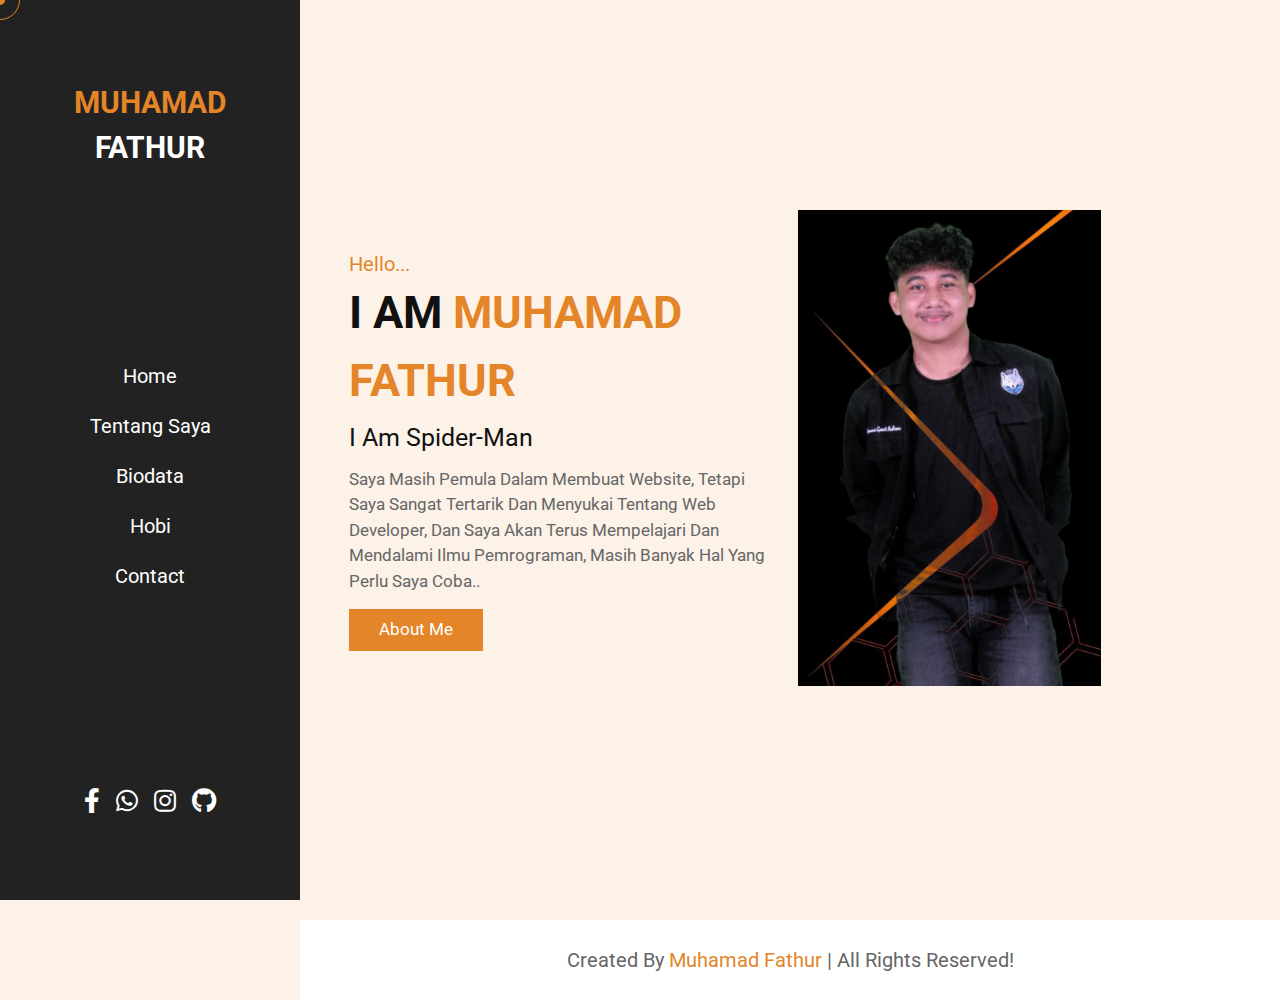
<file: index.html>
<!DOCTYPE html>
<html lang="en">
  <head>
    <meta charset="UTF-8" />
    <meta http-equiv="X-UA-Compatible" content="IE=edge" />
    <meta name="viewport" content="width=device-width, initial-scale=1.0" />
    <title>My Folio | Fathur Irwan</title>

    <!-- font awesome cdn link  -->
    <link
      rel="stylesheet"
      href="https://cdnjs.cloudflare.com/ajax/libs/font-awesome/5.15.3/css/all.min.css"
    />

    <!-- custom css file link  -->
    <link rel="stylesheet" href="css/index.css" />
  </head>
  <body>
    <!-- custom cursors  -->
    <div class="cursor-1"></div>
    <div class="cursor-2"></div>

    <div id="menu-bars" class="fas fa-bars"></div>

    <!-- header section starts  -->

    <header>
      <a href="#" class="logo"> <span>MUHAMAD</span> FATHUR </a>

      <nav class="navbar">
        <a href="index.html">home</a>
        <a href="about.html">Tentang Saya</a>
        <a href="biodata.html">Biodata</a>
        <a href="hobi.html">Hobi</a>
        <a href="contact.html">contact</a>
      </nav>

      <div class="follow">
        <a
          href="https://www.facebook.com/akun_anda"
          class="fab fa-facebook-f"
        ></a>
        <a
          href="https://api.whatsapp.com/send?phone=6282334342055&text=hallo%20salam%20kenal"
          class="fab fa-whatsapp"
        ></a>
        <a
          href="https://www.instagram.com/muhamadfathur._/"
          class="fab fa-instagram"
        ></a>
        <a href="https://github.com/FathurIrwan07"
          ><i class="fab fa-github"></i
        ></a>
      </div>
    </header>

    <!-- header section ends -->

    <!-- home section starts  -->

    <section class="home" id="home">
      <div class="content">
        <span class="hi"> hello... </span>
        <h3>i am <span> muhamad fathur </span></h3>
        <p class="info">i am Spider-Man</p>
        <p class="text">
          Saya masih pemula dalam membuat website, Tetapi saya sangat tertarik
          dan menyukai tentang web developer, dan saya akan terus mempelajari
          dan mendalami ilmu pemrograman, Masih banyak hal yang perlu saya
          coba..
        </p>
        <a href="about.html" class="btn">about me</a>
      </div>

      <div class="image">
        <img src="img/home1.jpg" alt="" />
      </div>
    </section>
    <footer class="footer">
      created by <span> muhamad fathur </span> | all rights reserved!
    </footer>
    <script src="js/script.js"></script>
  </body>
</html>
</file>
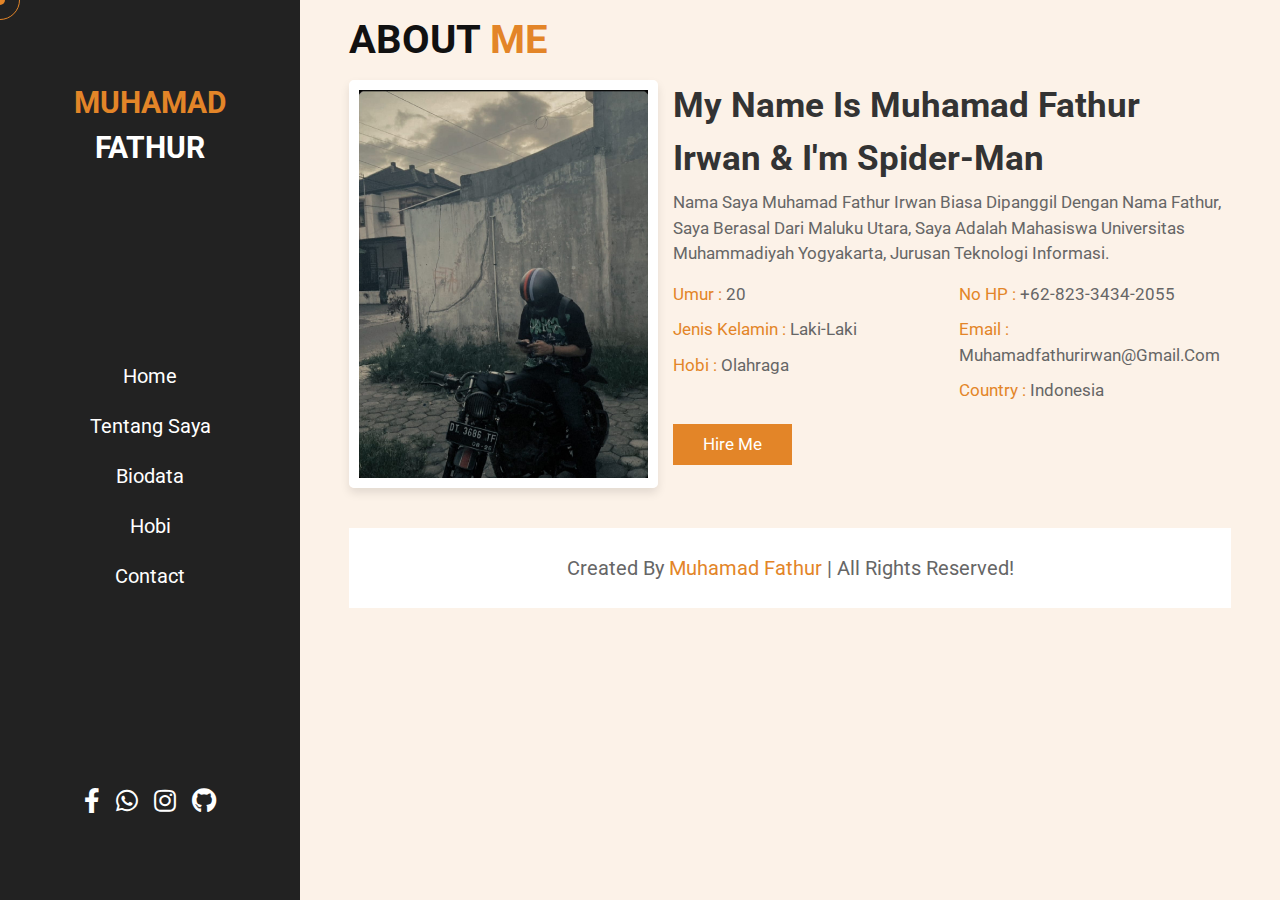
<file: about.html>
<!DOCTYPE html>
<html lang="en">
  <head>
    <meta charset="UTF-8" />
    <meta http-equiv="X-UA-Compatible" content="IE=edge" />
    <meta name="viewport" content="width=device-width, initial-scale=1.0" />
    <title>My Folio | Fathur Irwan</title>

    <!-- font awesome cdn link  -->
    <link
      rel="stylesheet"
      href="https://cdnjs.cloudflare.com/ajax/libs/font-awesome/5.15.3/css/all.min.css"
    />

    <!-- custom css file link  -->
    <link rel="stylesheet" href="css/about.css" />
  </head>
  <body>
    <!-- custom cursors  -->
    <div class="cursor-1"></div>
    <div class="cursor-2"></div>

    <div id="menu-bars" class="fas fa-bars"></div>

    <!-- header section starts  -->

    <header>
      <a href="#" class="logo"> <span>MUHAMAD</span> FATHUR </a>

      <nav class="navbar">
        <a href="index.html">home</a>
        <a href="about.html">Tentang Saya</a>
        <a href="biodata.html">Biodata</a>
        <a href="hobi.html">Hobi</a>
        <a href="contact.html">contact</a>
      </nav>

      <div class="follow">
        <a
          href="https://www.facebook.com/akun_anda"
          class="fab fa-facebook-f"
        ></a>
        <a
          href="https://api.whatsapp.com/send?phone=6282334342055&text=hallo%20salam%20kenal"
          class="fab fa-whatsapp"
        ></a>
        <a
          href="https://www.instagram.com/muhamadfathur._/"
          class="fab fa-instagram"
        ></a>
        <a href="https://github.com/FathurIrwan07"
          ><i class="fab fa-github"></i
        ></a>
      </div>
    </header>

    <!-- about section starts  -->

    <section class="about" id="about">
        <h1 class="heading">about <span> me </span></h1>
  
        <div class="row-1">
          <div class="image">
            <img src="img/about1.jpg" alt="" />
          </div>
  
          <div class="content">
        <h3>my name is Muhamad Fathur Irwan & i'm Spider-Man</h3>
            <p>Nama saya Muhamad Fathur Irwan biasa dipanggil dengan nama Fathur, Saya berasal dari Maluku Utara, Saya adalah Mahasiswa Universitas Muhammadiyah Yogyakarta, Jurusan Teknologi Informasi.</p>
            <div class="box-container">
              <div class="box">
                <p><span> umur : </span> 20</p>
                <p><span> Jenis Kelamin : </span> Laki-laki</p>
                <p><span> hobi : </span> olahraga</p>
              </div>
              <div class="box">
                <p><span> No HP : </span> +62-823-3434-2055</p>
                <p><span> email : </span> muhamadfathurirwan@gmail.com</p>
                <p><span> country : </span> Indonesia</p>
              </div>
            </div>
            <a href="index.html" class="btn">hire me</a>
          </div>
        </div>

        <footer class="footer">
            created by <span> muhamad fathur </span> | all rights reserved!
          </footer>
          <script src="js/script.js"></script>
  </body>
</html>
</file>
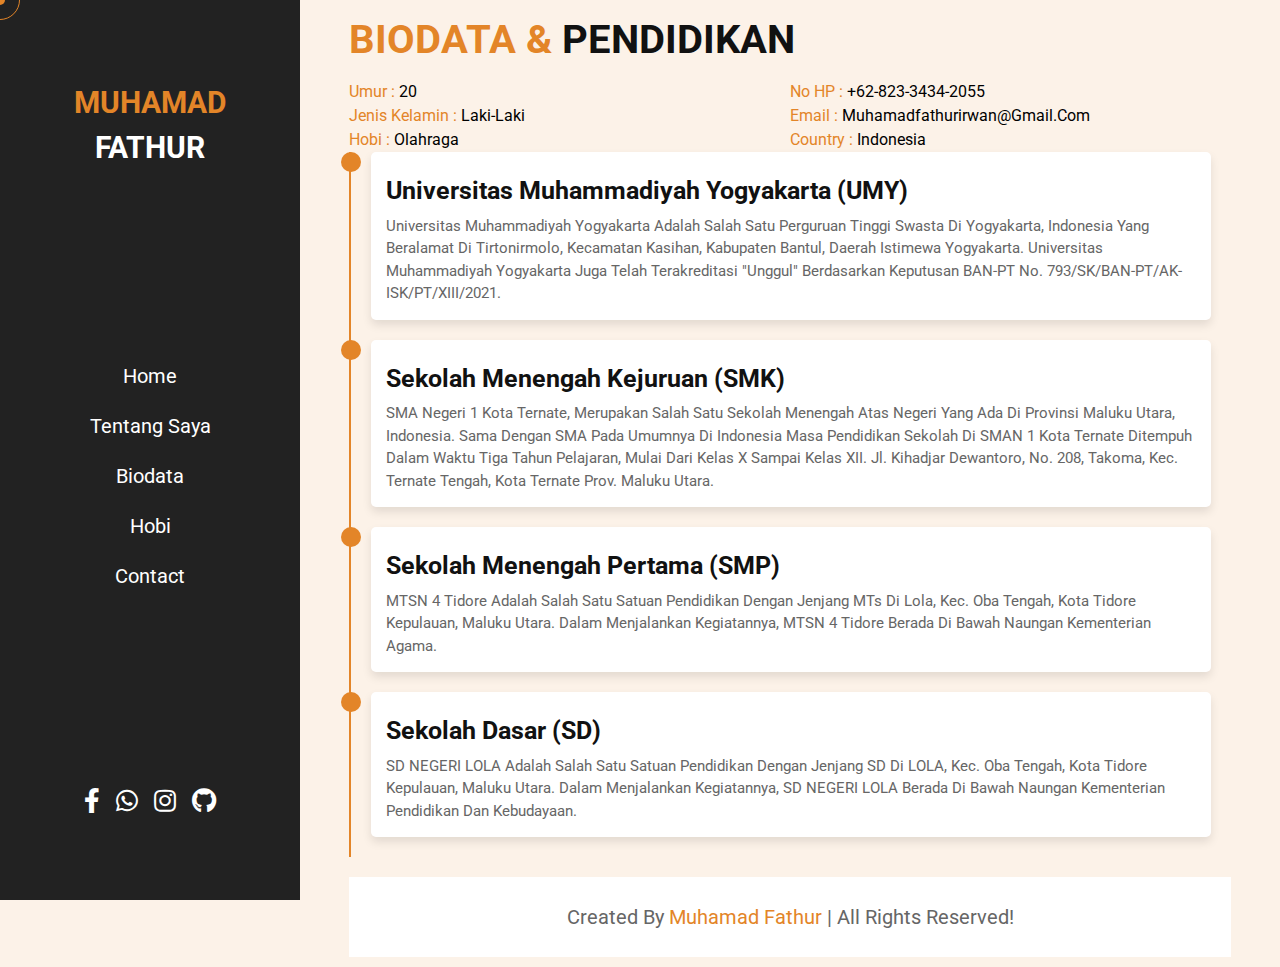
<file: biodata.html>
<!DOCTYPE html>
<html lang="en">
  <head>
    <meta charset="UTF-8" />
    <meta http-equiv="X-UA-Compatible" content="IE=edge" />
    <meta name="viewport" content="width=device-width, initial-scale=1.0" />
    <title>My Folio | Fathur Irwan</title>

    <!-- font awesome cdn link  -->
    <link
      rel="stylesheet"
      href="https://cdnjs.cloudflare.com/ajax/libs/font-awesome/5.15.3/css/all.min.css"
    />

    <!-- custom css file link  -->
    <link rel="stylesheet" href="css/biodata.css" />
  </head>
  <body>
    <!-- custom cursors  -->
    <div class="cursor-1"></div>
    <div class="cursor-2"></div>

    <div id="menu-bars" class="fas fa-bars"></div>

    <!-- header section starts  -->

    <header>
      <a href="#" class="logo"> <span>MUHAMAD</span> FATHUR </a>

      <nav class="navbar">
        <a href="index.html">home</a>
        <a href="about.html">Tentang Saya</a>
        <a href="biodata.html">Biodata</a>
        <a href="hobi.html">Hobi</a>
        <a href="contact.html">contact</a>
      </nav>

      <div class="follow">
        <a
          href="https://www.facebook.com/akun_anda"
          class="fab fa-facebook-f"
        ></a>
        <a
          href="https://api.whatsapp.com/send?phone=6282334342055&text=hallo%20salam%20kenal"
          class="fab fa-whatsapp"
        ></a>
        <a
          href="https://www.instagram.com/muhamadfathur._/"
          class="fab fa-instagram"
        ></a>
        <a href="https://github.com/FathurIrwan07"
          ><i class="fab fa-github"></i
        ></a>
      </div>
    </header>

    <!-- about section ends -->

    <section class="pendidikan" id="pendidikan">
        <h1 class="heading"><span> Biodata & </span> pendidikan</h1>
        <div class="biodata-container">
            <div class="box">
              <p><span> umur : </span> 20</p>
              <p><span> Jenis Kelamin : </span> Laki-laki</p>
              <p><span> hobi : </span> olahraga</p>
            </div>
            <div class="box">
              <p><span> No HP : </span> +62-823-3434-2055</p>
              <p><span> email : </span> muhamadfathurirwan@gmail.com</p>
              <p><span> country : </span> Indonesia</p>
            </div>
          </div>

  
        <div class="box-container">
          <div class="box">
            <div class="content">
              <h3>universitas muhammadiyah yogyakarta (UMY)</h3>
              <p>Universitas Muhammadiyah Yogyakarta adalah salah satu perguruan tinggi swasta di Yogyakarta, Indonesia yang beralamat di Tirtonirmolo, Kecamatan Kasihan, Kabupaten Bantul, Daerah Istimewa Yogyakarta. Universitas Muhammadiyah Yogyakarta juga telah terakreditasi "Unggul" berdasarkan Keputusan BAN-PT No. 793/SK/BAN-PT/AK-ISK/PT/XIII/2021.</p>
            </div>
          </div>
  
          <div class="box">
            <div class="content">
              <h3>sekolah menengah kejuruan (SMK)</h3>
              <p>SMA Negeri 1 Kota Ternate, merupakan salah satu Sekolah Menengah Atas Negeri yang ada di Provinsi Maluku Utara, Indonesia. Sama dengan SMA pada umumnya di Indonesia masa pendidikan sekolah di SMAN 1 Kota Ternate ditempuh dalam waktu tiga tahun pelajaran, mulai dari Kelas X sampai Kelas XII. Jl. Kihadjar Dewantoro, No. 208, Takoma, Kec. Ternate Tengah, Kota Ternate Prov. Maluku Utara.</p>
            </div>
          </div>
  
          <div class="box">
            <div class="content">
              <h3>sekolah menengah pertama (SMP)</h3>
              <p>MTSN 4 Tidore adalah salah satu satuan pendidikan dengan jenjang MTs di Lola, Kec. Oba Tengah, Kota Tidore Kepulauan, Maluku Utara. Dalam menjalankan kegiatannya, MTSN 4 Tidore berada di bawah naungan Kementerian Agama.</p>
            </div>
          </div>
  
          <div class="box">
            <div class="content">
              <h3>sekolah dasar (SD)</h3>
              <p>SD NEGERI LOLA adalah salah satu satuan pendidikan dengan jenjang SD di LOLA, Kec. Oba Tengah, Kota Tidore Kepulauan, Maluku Utara. Dalam menjalankan kegiatannya, SD NEGERI LOLA berada di bawah naungan Kementerian Pendidikan dan Kebudayaan.</p>
            </div>
          </div>

          <footer class="footer">
            created by <span> muhamad fathur </span> | all rights reserved!
          </footer>
          <script src="js/script.js"></script>
  </body>
</html>
</file>
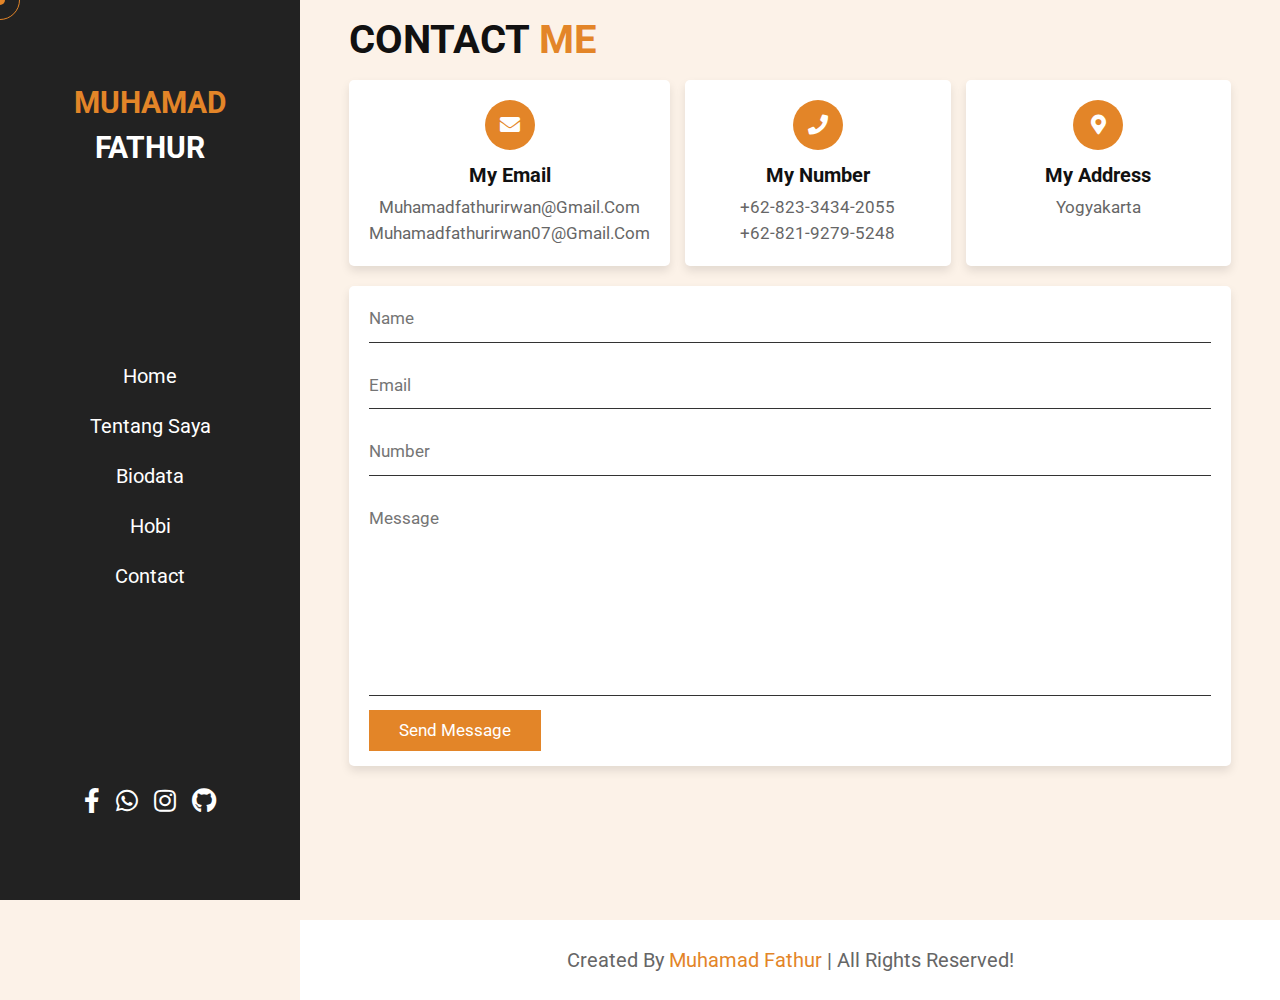
<file: contact.html>
<!DOCTYPE html>
<html lang="en">
  <head>
    <meta charset="UTF-8" />
    <meta http-equiv="X-UA-Compatible" content="IE=edge" />
    <meta name="viewport" content="width=device-width, initial-scale=1.0" />
    <title>My Folio | Fathur Irwan</title>

    <!-- font awesome cdn link  -->
    <link
      rel="stylesheet"
      href="https://cdnjs.cloudflare.com/ajax/libs/font-awesome/5.15.3/css/all.min.css"
    />

    <!-- custom css file link  -->
    <link rel="stylesheet" href="css/contact.css" />
  </head>
  <body>
    <!-- custom cursors  -->
    <div class="cursor-1"></div>
    <div class="cursor-2"></div>

    <div id="menu-bars" class="fas fa-bars"></div>

    <!-- header section starts  -->

    <header>
      <a href="#" class="logo"> <span>MUHAMAD</span> FATHUR </a>

      <nav class="navbar">
        <a href="index.html">home</a>
        <a href="about.html">Tentang Saya</a>
        <a href="biodata.html">Biodata</a>
        <a href="hobi.html">Hobi</a>
        <a href="contact.html">contact</a>
      </nav>

      <div class="follow">
        <a
          href="https://www.facebook.com/akun_anda"
          class="fab fa-facebook-f"
        ></a>
        <a
          href="https://api.whatsapp.com/send?phone=6282334342055&text=hallo%20salam%20kenal"
          class="fab fa-whatsapp"
        ></a>
        <a
          href="https://www.instagram.com/muhamadfathur._/"
          class="fab fa-instagram"
        ></a>
        <a href="https://github.com/FathurIrwan07"
          ><i class="fab fa-github"></i
        ></a>
      </div>
    </header>

    <!-- contact section starts  -->

    <section class="contact" id="contact">
      <h1 class="heading">contact <span> me </span></h1>

      <div class="icons-container">
        <div class="icons">
          <i class="fas fa-envelope"></i>
          <h3>my email</h3>
          <p>muhamadfathurirwan@gmail.com</p>
          <p>muhamadfathurirwan07@gmail.com</p>
        </div>

        <div class="icons">
          <i class="fas fa-phone"></i>
          <h3>my number</h3>
          <p>+62-823-3434-2055</p>
          <p>+62-821-9279-5248</p>
        </div>

        <div class="icons">
          <i class="fas fa-map-marker-alt"></i>
          <h3>my address</h3>
          <p>yogyakarta</p>
        </div>
      </div>

      <div class="row">
        <form action="">
          <input type="text" placeholder="name" class="box" />
          <input type="email" placeholder="email" class="box" />
          <input type="number" placeholder="number" class="box" />

          <textarea
            name=""
            placeholder="message"
            id=""
            cols="30"
            rows="10"
          ></textarea>

          <input type="submit" class="btn" value="send message" />
        </form>
      </div>
    </section>

    <!-- contact section ends -->

    <!-- footer section  -->
    <footer class="footer">
      created by <span> muhamad fathur </span> | all rights reserved!
    </footer>

    <!-- custom js file link  -->
    <script src="js/script.js"></script>
  </body>
</html>
</file>
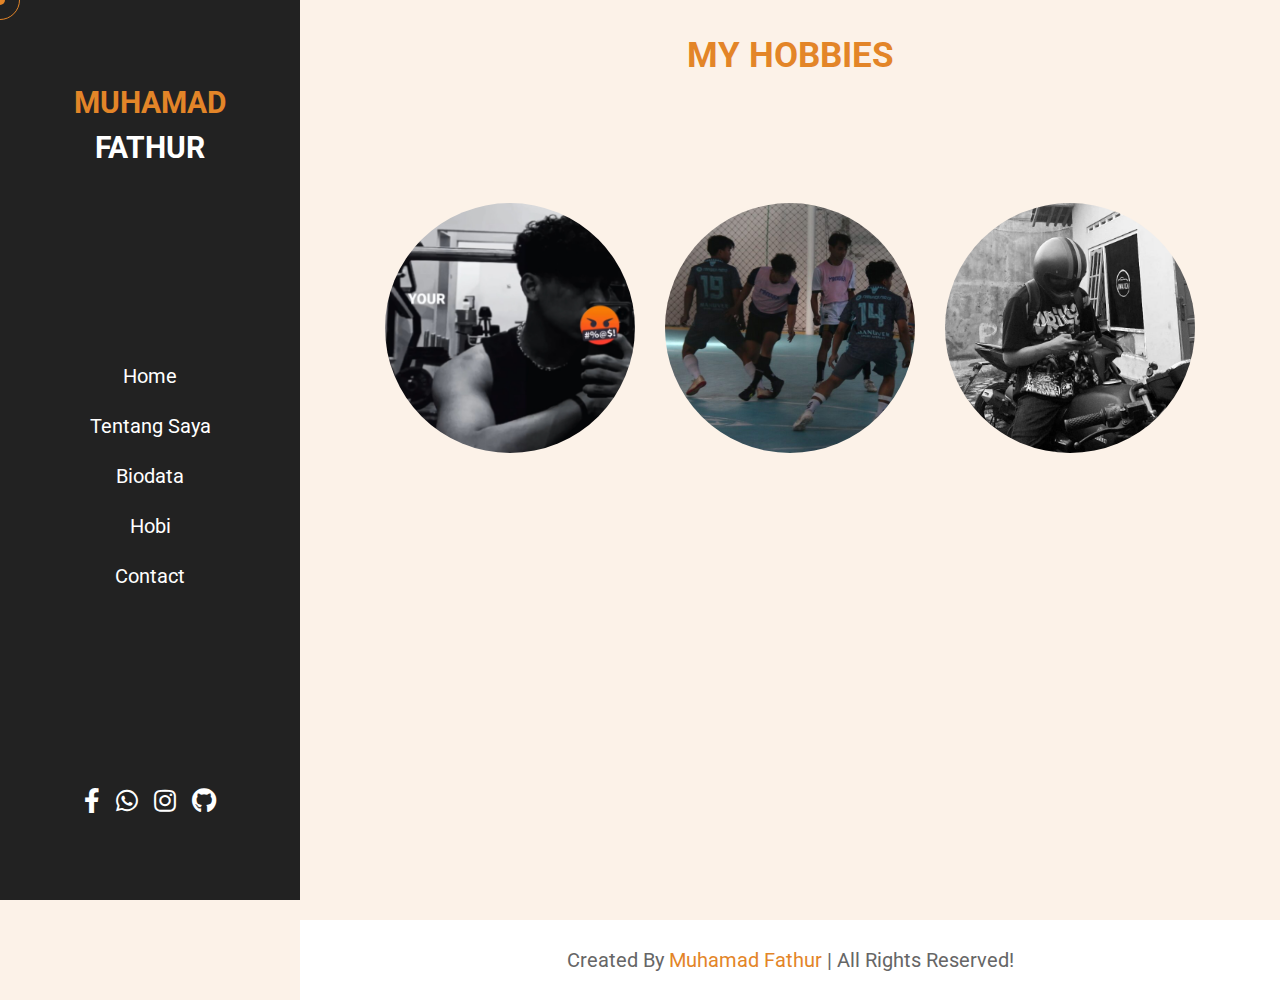
<file: hobi.html>
<!DOCTYPE html>
<html lang="en">
  <head>
    <meta charset="UTF-8" />
    <meta http-equiv="X-UA-Compatible" content="IE=edge" />
    <meta name="viewport" content="width=device-width, initial-scale=1.0" />
    <title>My Folio | Fathur Irwan</title>

    <!-- font awesome cdn link  -->
    <link
      rel="stylesheet"
      href="https://cdnjs.cloudflare.com/ajax/libs/font-awesome/5.15.3/css/all.min.css"
    />

    <!-- custom css file link  -->
    <link rel="stylesheet" href="css/hobi.css" />
  </head>
  <body>
    <!-- custom cursors  -->
    <div class="cursor-1"></div>
    <div class="cursor-2"></div>

    <div id="menu-bars" class="fas fa-bars"></div>

    <!-- header section starts  -->

    <header>
      <a href="#" class="logo"> <span>MUHAMAD</span> FATHUR </a>

      <nav class="navbar">
        <a href="index.html">home</a>
        <a href="about.html">Tentang Saya</a>
        <a href="biodata.html">Biodata</a>
        <a href="hobi.html">Hobi</a>
        <a href="contact.html">contact</a>
      </nav>

      <div class="follow">
        <a
          href="https://www.facebook.com/akun_anda"
          class="fab fa-facebook-f"
        ></a>
        <a
          href="https://api.whatsapp.com/send?phone=6282334342055&text=hallo%20salam%20kenal"
          class="fab fa-whatsapp"
        ></a>
        <a
          href="https://www.instagram.com/muhamadfathur._/"
          class="fab fa-instagram"
        ></a>
        <a href="https://github.com/FathurIrwan07"
          ><i class="fab fa-github"></i
        ></a>
      </div>
    </header>

    <section class="hoby" id="hoby">
      <h1>MY HOBBIES</h1>

      <div class="circle-container">
        <div class="circle" style="background-image: url('img/patur1.jpg')">
          <p>GYM</p>
        </div>
        <div class="circle" style="background-image: url('img/bola.jpg')">
          <p>Bola</p>
        </div>
        <div class="circle" style="background-image: url('img/motor1.jpg')">
          <p>Balap</p>
        </div>
      </div>
    </section>
    <script>
      window.onload = function () {
        var circles = document.getElementsByClassName("circle");

        for (var i = 0; i < circles.length; i++) {
          circles[i].addEventListener("click", function () {
            this.classList.add("animate");
            var circle = this;
            setTimeout(function () {
              circle.classList.remove("animate");
            }, 1000);
          });
        }
      };
    </script>

    <footer class="footer">
      created by <span> muhamad fathur </span> | all rights reserved!
    </footer>

    <script src="js/script.js"></script>
  </body>
</html>
</file>
<file: css/index.css>
@import url("https://fonts.googleapis.com/css2?family=Roboto:wght@100;300;400;500;700&display=swap");

:root {
  --main-color: #e38528;
}

* {
  font-family: "Roboto", sans-serif;
  margin: 0;
  padding: 0;
  box-sizing: border-box;
  outline: none;
  border: none;
  text-decoration: none;
  text-transform: capitalize;
  transition: all 0.2s linear;
  line-height: 1.5;
}

html {
  font-size: 62.5%;
  overflow-x: hidden;
  scroll-behavior: smooth;
}

body {
  background: #fcf2e8;
  padding-left: 30rem;
}

section {
  padding: 1rem 5%;
  min-height: 100vh;
}

.heading {
  font-size: 4rem;
  padding-bottom: 1rem;
  color: #111;
  text-transform: uppercase;
}

.heading span {
  color: var(--main-color);
  text-transform: uppercase;
}

.btn {
  display: inline-block;
  margin-top: 1rem;
  padding: 0.8rem 3rem;
  background: var(--main-color);
  color: #fff;
  cursor: pointer;
  font-size: 1.7rem;
}

.btn:hover {
  background: #111;
  letter-spacing: 0.2rem;
}

header {
  position: fixed;
  top: 0;
  left: 0;
  bottom: 0;
  background: #222;
  display: flex;
  align-items: center;
  justify-content: space-between;
  z-index: 1000;
  flex-flow: column;
  padding: 8rem 2rem;
  width: 30rem;
  text-align: center;
}

header .logo {
  text-transform: uppercase;
  color: #fff;
  font-size: 3rem;
  font-weight: bolder;
}

header .logo span {
  text-transform: uppercase;
  color: var(--main-color);
}

header .navbar a {
  display: block;
  font-size: 2rem;
  color: #fff;
  margin: 2rem 0;
}

header .navbar a:hover {
  letter-spacing: 0.2rem;
  color: var(--main-color);
}

header .follow a {
  font-size: 2.5rem;
  color: #fff;
  margin: 0 0.7rem;
}

header .follow a:hover {
  color: var(--main-color);
}

#menu-bars {
  position: fixed;
  top: 1rem;
  right: 1rem;
  z-index: 10000;
  background: var(--main-color);
  color: #fff;
  border-radius: 0.5rem;
  padding: 1rem 1.5rem;
  font-size: 3rem;
  cursor: pointer;
  display: none;
}

.cursor-1 {
  position: absolute;
  top: 0;
  left: 0;
  height: 1rem;
  width: 1rem;
  background: var(--main-color);
  pointer-events: none;
  transform: translate(-50%, -50%);
  border-radius: 50%;
  z-index: 10000;
}

.cursor-1.active {
  height: 7rem;
  width: 7rem;
  opacity: 0.3;
}

.cursor-2 {
  position: absolute;
  top: 0;
  left: 0;
  height: 4rem;
  width: 4rem;
  border: 0.1rem solid var(--main-color);
  pointer-events: none;
  transform: translate(-50%, -50%);
  border-radius: 50%;
  z-index: 10000;
  transition: 0.3s linear;
}

.cursor-2.active {
  display: none;
}

.home {
  display: flex;
  align-items: center;
  flex-wrap: wrap;
  gap: 1.5rem;
}

.home .image {
  flex: 1 1 40rem;
}

.home .image img {
  max-width: 70%; /* Menggunakan max-width agar gambar tidak melebihi lebar div */
  height: auto; /* Memastikan gambar tetap proporsional */
}

.home .content {
  flex: 1 1 40rem;
}

.home .content .hi {
  font-size: 2rem;
  color: var(--main-color);
}

.home .content h3 {
  font-size: 4.5rem;
  color: #111;
  text-transform: uppercase;
}

.home .content h3 span {
  color: var(--main-color);
  text-transform: uppercase;
}

.home .content .info {
  font-size: 2.5rem;
  color: #111;
  padding: 0.5rem 0;
}

.home .content .text {
  font-size: 1.7rem;
  color: #666;
  padding: 0.5rem 0;
}

.footer {
  margin-top: 2rem;
  font-size: 2rem;
  padding: 2.5rem;
  text-align: center;
  color: #666;
  background: #fff;
}

.footer span {
  color: var(--main-color);
}

/* media queries  */
@media (max-width: 991px) {
  html {
    font-size: 55%;
  }

  body {
    padding: 0;
  }

  #menu-bars {
    display: initial;
  }

  header {
    left: -120%;
  }

  header.active {
    left: 0%;
  }

  .cursor-1,
  .cursor-2 {
    display: none;
  }
}

@media (max-width: 450px) {
  html {
    font-size: 50%;
  }

  header {
    width: 100%;
  }

  .experience .box-container .box {
    padding-right: 0;
  }
  .portfolio .videoJJ {
    grid-area: videoJJ;
  }

  .portfolio .videoJJ video {
    width: 250px;
  }
}
</file>
<file: css/about.css>
@import url("https://fonts.googleapis.com/css2?family=Roboto:wght@100;300;400;500;700&display=swap");

:root {
  --main-color: #e38528;
}

* {
  font-family: "Roboto", sans-serif;
  margin: 0;
  padding: 0;
  box-sizing: border-box;
  outline: none;
  border: none;
  text-decoration: none;
  text-transform: capitalize;
  transition: all 0.2s linear;
  line-height: 1.5;
}

html {
  font-size: 62.5%;
  overflow-x: hidden;
  scroll-behavior: smooth;
}

body {
  background: #fcf2e8;
  padding-left: 30rem;
}

section {
  padding: 1rem 5%;
  min-height: 100vh;
}

.heading {
  font-size: 4rem;
  padding-bottom: 1rem;
  color: #111;
  text-transform: uppercase;
}

.heading span {
  color: var(--main-color);
  text-transform: uppercase;
}

.btn {
  display: inline-block;
  margin-top: 1rem;
  padding: 0.8rem 3rem;
  background: var(--main-color);
  color: #fff;
  cursor: pointer;
  font-size: 1.7rem;
}

.btn:hover {
  background: #111;
  letter-spacing: 0.2rem;
}

header {
  position: fixed;
  top: 0;
  left: 0;
  bottom: 0;
  background: #222;
  display: flex;
  align-items: center;
  justify-content: space-between;
  z-index: 1000;
  flex-flow: column;
  padding: 8rem 2rem;
  width: 30rem;
  text-align: center;
}

header .logo {
  text-transform: uppercase;
  color: #fff;
  font-size: 3rem;
  font-weight: bolder;
}

header .logo span {
  text-transform: uppercase;
  color: var(--main-color);
}

header .navbar a {
  display: block;
  font-size: 2rem;
  color: #fff;
  margin: 2rem 0;
}

header .navbar a:hover {
  letter-spacing: 0.2rem;
  color: var(--main-color);
}

header .follow a {
  font-size: 2.5rem;
  color: #fff;
  margin: 0 0.7rem;
}

header .follow a:hover {
  color: var(--main-color);
}

#menu-bars {
  position: fixed;
  top: 1rem;
  right: 1rem;
  z-index: 10000;
  background: var(--main-color);
  color: #fff;
  border-radius: 0.5rem;
  padding: 1rem 1.5rem;
  font-size: 3rem;
  cursor: pointer;
  display: none;
}

.cursor-1 {
  position: absolute;
  top: 0;
  left: 0;
  height: 1rem;
  width: 1rem;
  background: var(--main-color);
  pointer-events: none;
  transform: translate(-50%, -50%);
  border-radius: 50%;
  z-index: 10000;
}

.cursor-1.active {
  height: 7rem;
  width: 7rem;
  opacity: 0.3;
}

.cursor-2 {
  position: absolute;
  top: 0;
  left: 0;
  height: 4rem;
  width: 4rem;
  border: 0.1rem solid var(--main-color);
  pointer-events: none;
  transform: translate(-50%, -50%);
  border-radius: 50%;
  z-index: 10000;
  transition: 0.3s linear;
}

.cursor-2.active {
  display: none;
}

.about .row-1 {
  display: flex;
  flex-wrap: wrap;
  gap: 1.5rem;
  padding-bottom: 2rem;
}

.about .row-1 .image {
  flex: 1 1 25rem;
}

.about .row-1 .image img {
  height: 100%;
  width: 100%;
  object-fit: cover;
  border: 1rem solid #fff;
  border-radius: 0.5rem;
  box-shadow: 0 0.5rem 1rem rgba(0, 0, 0, 0.1);
}

.about .row-1 .content {
  flex: 1 1 50rem;
}

.about .row-1 .content h3 {
  color: #333;
  font-size: 3.5rem;
}

.about .row-1 .content p {
  color: #666;
  font-size: 1.7rem;
  padding: 0.5rem 0;
}

.about .row-1 .content .box-container {
  display: flex;
  flex-wrap: wrap;
  gap: 1.5rem;
  padding: 0.5rem 0;
}

.about .row-1 .content .box-container .box {
  flex: 1 1 20rem;
}

.about .row-1 .content .box-container .box span {
  color: var(--main-color);
}

.about .row-2 {
  display: flex;
  flex-wrap: wrap;
  gap: 1.5rem;
  align-items: center;
}

.about .row-2 .box-container {
  flex: 1 1 40rem;
  display: flex;
  flex-wrap: wrap;
  gap: 1.5rem;
}

.about .row-2 .box-container .box {
  flex: 1 1 15rem;
  background: #fff;
  padding: 2rem;
  border-radius: 0.5rem;
  box-shadow: 0 0.5rem 1rem rgba(0, 0, 0, 0.1);
}

.about .row-2 .box-container .box h3 {
  color: var(--main-color);
  font-size: 3rem;
}

.about .row-2 .box-container .box p {
  color: #666;
  font-size: 1.7rem;
  padding-top: 0.5rem;
}

.footer {
  margin-top: 2rem;
  font-size: 2rem;
  padding: 2.5rem;
  text-align: center;
  color: #666;
  background: #fff;
}

.footer span {
  color: var(--main-color);
}
</file>
<file: css/biodata.css>
@import url("https://fonts.googleapis.com/css2?family=Roboto:wght@100;300;400;500;700&display=swap");

:root {
  --main-color: #e38528;
}

* {
  font-family: "Roboto", sans-serif;
  margin: 0;
  padding: 0;
  box-sizing: border-box;
  outline: none;
  border: none;
  text-decoration: none;
  text-transform: capitalize;
  transition: all 0.2s linear;
  line-height: 1.5;
}

html {
  font-size: 62.5%;
  overflow-x: hidden;
  scroll-behavior: smooth;
}

body {
  background: #fcf2e8;
  padding-left: 30rem;
}

section {
  padding: 1rem 5%;
  min-height: 100vh;
}

.heading {
  font-size: 4rem;
  padding-bottom: 1rem;
  color: #111;
  text-transform: uppercase;
}

.heading span {
  color: var(--main-color);
  text-transform: uppercase;
}

.btn {
  display: inline-block;
  margin-top: 1rem;
  padding: 0.8rem 3rem;
  background: var(--main-color);
  color: #fff;
  cursor: pointer;
  font-size: 1.7rem;
}

.btn:hover {
  background: #111;
  letter-spacing: 0.2rem;
}

header {
  position: fixed;
  top: 0;
  left: 0;
  bottom: 0;
  background: #222;
  display: flex;
  align-items: center;
  justify-content: space-between;
  z-index: 1000;
  flex-flow: column;
  padding: 8rem 2rem;
  width: 30rem;
  text-align: center;
}

header .logo {
  text-transform: uppercase;
  color: #fff;
  font-size: 3rem;
  font-weight: bolder;
}

header .logo span {
  text-transform: uppercase;
  color: var(--main-color);
}

header .navbar a {
  display: block;
  font-size: 2rem;
  color: #fff;
  margin: 2rem 0;
}

header .navbar a:hover {
  letter-spacing: 0.2rem;
  color: var(--main-color);
}

header .follow a {
  font-size: 2.5rem;
  color: #fff;
  margin: 0 0.7rem;
}

header .follow a:hover {
  color: var(--main-color);
}

#menu-bars {
  position: fixed;
  top: 1rem;
  right: 1rem;
  z-index: 10000;
  background: var(--main-color);
  color: #fff;
  border-radius: 0.5rem;
  padding: 1rem 1.5rem;
  font-size: 3rem;
  cursor: pointer;
  display: none;
}

.cursor-1 {
  position: absolute;
  top: 0;
  left: 0;
  height: 1rem;
  width: 1rem;
  background: var(--main-color);
  pointer-events: none;
  transform: translate(-50%, -50%);
  border-radius: 50%;
  z-index: 10000;
}

.cursor-1.active {
  height: 7rem;
  width: 7rem;
  opacity: 0.3;
}

.cursor-2 {
  position: absolute;
  top: 0;
  left: 0;
  height: 4rem;
  width: 4rem;
  border: 0.1rem solid var(--main-color);
  pointer-events: none;
  transform: translate(-50%, -50%);
  border-radius: 50%;
  z-index: 10000;
  transition: 0.3s linear;
}

.cursor-2.active {
  display: none;
}

.pendidikan .biodata-container {
  font-size: 16px;
  display: flex;
  flex-wrap: wrap;
  gap: 1.5 rem;
  padding: 0.5 rem 0;
}

.pendidikan .biodata-container .box {
  flex: 1 1 20rem;
}

.pendidikan .biodata-container .box span {
  color: var(--main-color);
}

.pendidikan .box-container .box {
  position: relative;
  flex: 1 1 33rem;
  border-left: 0.2rem solid var(--main-color);
  padding-left: 2rem;
  padding-right: 2rem;
  padding-bottom: 2rem;
}

.pendidikan .box-container .box::before {
  content: "";
  position: absolute;
  top: 0;
  left: -1rem;
  height: 2rem;
  width: 2rem;
  border-radius: 50%;
  background: var(--main-color);
}

.pendidikan .box-container .box .content {
  background: #fff;
  padding: 1.5rem;
  box-shadow: 0 0.5rem 1rem rgba(0, 0, 0, 0.1);
  border-radius: 0.5rem;
}

.pendidikan .box-container .box .content span {
  color: #fff;
  font-size: 1.7rem;
  background: var(--main-color);
  border-radius: 50rem;
  padding: 0.4rem 1rem;
}

.pendidikan .box-container .box .content h3 {
  font-size: 2.5rem;
  padding: 0.5rem 0;
  color: #111;
}

.pendidikan .box-container .box .content p {
  font-size: 1.5rem;
  color: #666;
}

.footer {
  margin-top: 2rem;
  font-size: 2rem;
  padding: 2.5rem;
  text-align: center;
  color: #666;
  background: #fff;
}

.footer span {
  color: var(--main-color);
}
</file>
<file: css/contact.css>
@import url("https://fonts.googleapis.com/css2?family=Roboto:wght@100;300;400;500;700&display=swap");

:root {
  --main-color: #e38528;
}

* {
  font-family: "Roboto", sans-serif;
  margin: 0;
  padding: 0;
  box-sizing: border-box;
  outline: none;
  border: none;
  text-decoration: none;
  text-transform: capitalize;
  transition: all 0.2s linear;
  line-height: 1.5;
}

html {
  font-size: 62.5%;
  overflow-x: hidden;
  scroll-behavior: smooth;
}

body {
  background: #fcf2e8;
  padding-left: 30rem;
}

section {
  padding: 1rem 5%;
  min-height: 100vh;
}

.heading {
  font-size: 4rem;
  padding-bottom: 1rem;
  color: #111;
  text-transform: uppercase;
}

.heading span {
  color: var(--main-color);
  text-transform: uppercase;
}

.btn {
  display: inline-block;
  margin-top: 1rem;
  padding: 0.8rem 3rem;
  background: var(--main-color);
  color: #fff;
  cursor: pointer;
  font-size: 1.7rem;
}

.btn:hover {
  background: #111;
  letter-spacing: 0.2rem;
}

header {
  position: fixed;
  top: 0;
  left: 0;
  bottom: 0;
  background: #222;
  display: flex;
  align-items: center;
  justify-content: space-between;
  z-index: 1000;
  flex-flow: column;
  padding: 8rem 2rem;
  width: 30rem;
  text-align: center;
}

header .logo {
  text-transform: uppercase;
  color: #fff;
  font-size: 3rem;
  font-weight: bolder;
}

header .logo span {
  text-transform: uppercase;
  color: var(--main-color);
}

header .navbar a {
  display: block;
  font-size: 2rem;
  color: #fff;
  margin: 2rem 0;
}

header .navbar a:hover {
  letter-spacing: 0.2rem;
  color: var(--main-color);
}

header .follow a {
  font-size: 2.5rem;
  color: #fff;
  margin: 0 0.7rem;
}

header .follow a:hover {
  color: var(--main-color);
}

#menu-bars {
  position: fixed;
  top: 1rem;
  right: 1rem;
  z-index: 10000;
  background: var(--main-color);
  color: #fff;
  border-radius: 0.5rem;
  padding: 1rem 1.5rem;
  font-size: 3rem;
  cursor: pointer;
  display: none;
}

.cursor-1 {
  position: absolute;
  top: 0;
  left: 0;
  height: 1rem;
  width: 1rem;
  background: var(--main-color);
  pointer-events: none;
  transform: translate(-50%, -50%);
  border-radius: 50%;
  z-index: 10000;
}

.cursor-1.active {
  height: 7rem;
  width: 7rem;
  opacity: 0.3;
}

.cursor-2 {
  position: absolute;
  top: 0;
  left: 0;
  height: 4rem;
  width: 4rem;
  border: 0.1rem solid var(--main-color);
  pointer-events: none;
  transform: translate(-50%, -50%);
  border-radius: 50%;
  z-index: 10000;
  transition: 0.3s linear;
}

.cursor-2.active {
  display: none;
}

.contact .icons-container {
  display: flex;
  gap: 1.5rem;
  flex-wrap: wrap;
  padding-bottom: 2rem;
}

.contact .icons-container .icons {
  flex: 1 1 25rem;
  text-align: center;
  padding: 2rem;
  background: #fff;
  box-shadow: 0 0.5rem 1rem rgba(0, 0, 0, 0.1);
  border-radius: 0.5rem;
}

.contact .icons-container .icons i {
  height: 5rem;
  width: 5rem;
  line-height: 5rem;
  font-size: 2rem;
  background: var(--main-color);
  color: #fff;
  border-radius: 50%;
}

.contact .icons-container .icons h3 {
  color: #111;
  font-size: 2rem;
  padding: 0.5rem 0;
  padding-top: 1rem;
}

.contact .icons-container .icons p {
  color: #666;
  font-size: 1.7rem;
}

.contact .row {
  display: flex;
  flex-wrap: wrap;
  gap: 1.5rem;
}

.contact .row form {
  flex: 1 1 55rem;
  background: #fff;
  padding: 0 2rem;
  box-shadow: 0 0.5rem 1rem rgba(0, 0, 0, 0.1);
  border-radius: 0.5rem;
}

.contact .row .map {
  flex: 1 1 25rem;
  border: 1rem solid #fff;
  box-shadow: 0 0.5rem 1rem rgba(0, 0, 0, 0.1);
  border-radius: 0.5rem;
  width: 100%;
}

.contact .row form .box,
.contact .row form textarea {
  width: 100%;
  border-bottom: 0.1rem solid #333;
  color: #333;
  text-transform: none;
  font-size: 1.7rem;
  padding: 1rem 0;
  margin: 1rem 0;
}

.contact .row form .box:focus,
.contact .row form textarea:focus {
  border-color: var(--main-color);
}

.contact .row form .box::placeholder,
.contact .row form textarea::placeholder {
  text-transform: capitalize;
}

.contact .row form textarea {
  height: 20rem;
  resize: none;
}

.contact .row form .btn {
  margin-top: 0;
  margin-bottom: 1.5rem;
}

.footer {
  margin-top: 2rem;
  font-size: 2rem;
  padding: 2.5rem;
  text-align: center;
  color: #666;
  background: #fff;
}

.footer span {
  color: var(--main-color);
}
</file>
<file: css/hobi.css>
@import url("https://fonts.googleapis.com/css2?family=Roboto:wght@100;300;400;500;700&display=swap");

:root {
  --main-color: #e38528;
}

* {
  font-family: "Roboto", sans-serif;
  margin: 0;
  padding: 0;
  box-sizing: border-box;
  outline: none;
  border: none;
  text-decoration: none;
  text-transform: capitalize;
  transition: all 0.2s linear;
  line-height: 1.5;
}

html {
  font-size: 62.5%;
  overflow-x: hidden;
  scroll-behavior: smooth;
}

body {
  background: #fcf2e8;
  padding-left: 30rem;
}

section {
  padding: 1rem 5%;
  min-height: 100vh;
}

.heading {
  font-size: 4rem;
  padding-bottom: 1rem;
  color: #111;
  text-transform: uppercase;
}

.heading span {
  color: var(--main-color);
  text-transform: uppercase;
}

.btn {
  display: inline-block;
  margin-top: 1rem;
  padding: 0.8rem 3rem;
  background: var(--main-color);
  color: #fff;
  cursor: pointer;
  font-size: 1.7rem;
}

.btn:hover {
  background: #111;
  letter-spacing: 0.2rem;
}

header {
  position: fixed;
  top: 0;
  left: 0;
  bottom: 0;
  background: #222;
  display: flex;
  align-items: center;
  justify-content: space-between;
  z-index: 1000;
  flex-flow: column;
  padding: 8rem 2rem;
  width: 30rem;
  text-align: center;
}

header .logo {
  text-transform: uppercase;
  color: #fff;
  font-size: 3rem;
  font-weight: bolder;
}

header .logo span {
  text-transform: uppercase;
  color: var(--main-color);
}

header .navbar a {
  display: block;
  font-size: 2rem;
  color: #fff;
  margin: 2rem 0;
}

header .navbar a:hover {
  letter-spacing: 0.2rem;
  color: var(--main-color);
}

header .follow a {
  font-size: 2.5rem;
  color: #fff;
  margin: 0 0.7rem;
}

header .follow a:hover {
  color: var(--main-color);
}

#menu-bars {
  position: fixed;
  top: 1rem;
  right: 1rem;
  z-index: 10000;
  background: var(--main-color);
  color: #fff;
  border-radius: 0.5rem;
  padding: 1rem 1.5rem;
  font-size: 3rem;
  cursor: pointer;
  display: none;
}

.cursor-1 {
  position: absolute;
  top: 0;
  left: 0;
  height: 1rem;
  width: 1rem;
  background: var(--main-color);
  pointer-events: none;
  transform: translate(-50%, -50%);
  border-radius: 50%;
  z-index: 10000;
}

.cursor-1.active {
  height: 7rem;
  width: 7rem;
  opacity: 0.3;
}

.cursor-2 {
  position: absolute;
  top: 0;
  left: 0;
  height: 4rem;
  width: 4rem;
  border: 0.1rem solid var(--main-color);
  pointer-events: none;
  transform: translate(-50%, -50%);
  border-radius: 50%;
  z-index: 10000;
  transition: 0.3s linear;
}

.cursor-2.active {
  display: none;
}

.hoby {
  display: flex;
  flex-direction: column;
  align-items: center;
  text-align: center;
}

.hoby h1 {
  font-size: 3.5rem;
  color: var(--main-color);
  margin-bottom: 2rem;
  margin-top: 20px;
}

.circle-container {
  display: flex;
  justify-content: center;
  gap: 3rem;
  margin-top: 100px;
}

.circle {
  width: 25rem;
  height: 25rem;
  border-radius: 50%;
  background-size: cover;
  background-position: center;
  position: relative;
  overflow: hidden;
  cursor: pointer;
  transition: transform 0.3s ease;
}

.circle p {
  position: absolute;
  bottom: 0;
  left: 50%;
  transform: translateX(-50%);
  background: rgba(0, 0, 0, 0.5);
  color: #fff;
  padding: 0.5rem 1rem;
  border-radius: 0.5rem;
  font-size: 1.6rem;
  opacity: 0;
  transition: opacity 0.3s ease;
}

.circle:hover {
  transform: scale(1.1);
}

.circle:hover p {
  opacity: 1;
}

.animate {
  animation: pulse 1s ease;
}

@keyframes pulse {
  0% {
    transform: scale(1);
  }
  50% {
    transform: scale(1.1);
  }
  100% {
    transform: scale(1);
  }
}

.footer {
  margin-top: 2rem;
  font-size: 2rem;
  padding: 2.5rem;
  text-align: center;
  color: #666;
  background: #fff;
}

.footer span {
  color: var(--main-color);
}
</file>
